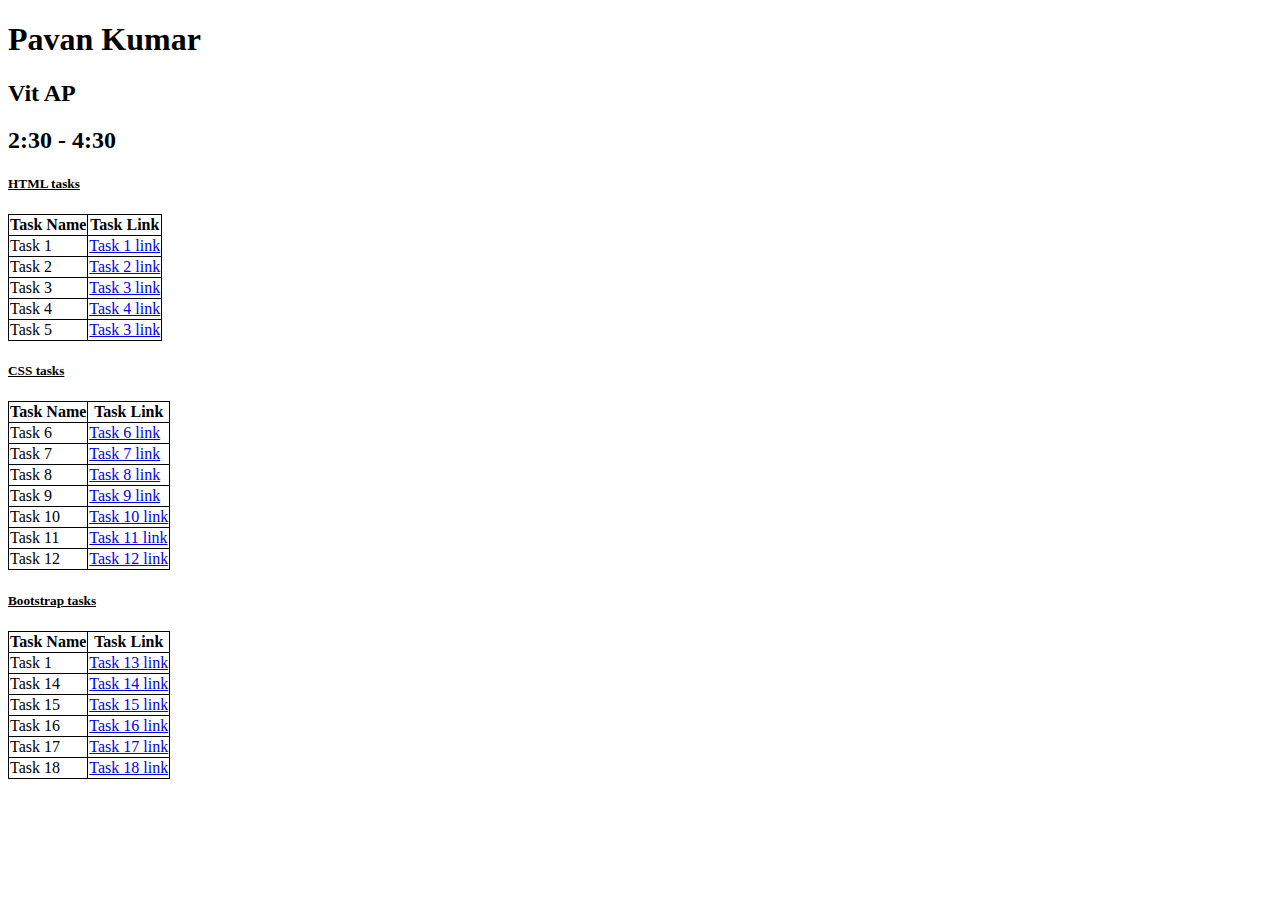
<file: index.html/index.html>
<!DOCTYPE html>
<html lang="en">
  <head>
    <meta charset="UTF-8" />
    <meta name="viewport" content="width=device-width, initial-scale=1.0" />
    <title>Pavan Kumar</title>
    <style>
      table,
      th,
      tr,
      td {
        border: 1px solid black;
        border-collapse: collapse;
      }
    </style>
  </head>
  <body>
    <h1>Pavan Kumar</h1>
    <h2>Vit AP</h2>
    <h2>2:30 - 4:30</h2>

    <h5><u>HTML tasks</u></h5>
    <table>
      <tr>
        <th>Task Name</th>
        <th>Task Link</th>
      </tr>
      <tr>
        <td>Task 1</td>
        <td>
          <a href="./HTML/task1.html">Task 1 link</a>
        </td>
      </tr>
      <tr>
        <td>Task 2</td>
        <td>
          <a href="./HTML/task2.html">Task 2 link</a>
        </td>
      </tr>
      <tr>
        <td>Task 3</td>
        <td>
          <a href="./HTML/task3.html">Task 3 link</a>
        </td>
      </tr>
      <tr>
        <td>Task 4</td>
        <td>
          <a href="./HTML/task4.html">Task 4 link</a>
        </td>
      </tr>
      <tr>
        <td>Task 5</td>
        <td>
          <a href="./HTML/task5.html">Task 3 link</a>
        </td>
      </tr>
    </table>

    <h5><u>CSS tasks</u></h5>
    <table>
      <tr>
        <th>Task Name</th>
        <th>Task Link</th>
      </tr>
      <tr>
        <td>Task 6</td>
        <td>
          <a href="./CSS/Task6.html">Task 6 link</a>
        </td>
      </tr>
      <tr>
        <td>Task 7</td>
        <td>
          <a href="./CSS/Task7.html">Task 7 link</a>
        </td>
      </tr>
      <tr>
        <td>Task 8</td>
        <td>
          <a href="./CSS/Task8.html">Task 8 link</a>
        </td>
      </tr>
      <tr>
        <td>Task 9</td>
        <td>
          <a href="./CSS/Task9.html">Task 9 link</a>
        </td>
      </tr>
      <tr>
        <td>Task 10</td>
        <td>
          <a href="./CSS/Task10.html">Task 10 link</a>
        </td>
      </tr>
      <tr>
        <td>Task 11</td>
        <td>
          <a href="./CSS/Task11.html">Task 11 link</a>
        </td>
      </tr>
      <tr>
        <td>Task 12</td>
        <td>
          <a href="./CSS/Task12.html">Task 12 link</a>
        </td>
      </tr>

    </table>

    <h5><u>Bootstrap tasks</u></h5>
    <table>
      <tr>
        <th>Task Name</th>
        <th>Task Link</th>
      </tr>
      <tr>
        <td>Task 1</td>
        <td>
          <a href="./Bootstrap/Task13.html">Task 13 link</a>
        </td>
      </tr>
      <tr>
        <td>Task 14</td>
        <td>
          <a href="./Bootstrap/Task14.html">Task 14 link</a>
        </td>
      </tr>
      <tr>
        <td>Task 15</td>
        <td>
          <a href="./Bootstrap/Task15.html">Task 15 link</a>
        </td>
      </tr>
      <tr>
        <td>Task 16</td>
        <td>
          <a href="./Bootstrap/Task16.html">Task 16 link</a>
        </td>
      </tr>
      <tr>
        <td>Task 17</td>
        <td>
          <a href="./Bootstrap/Task17.html">Task 17 link</a>
        </td>
      </tr>
      <tr>
        <td>Task 18</td>
        <td>
          <a href="./Bootstrap/Task18.html">Task 18 link</a>
        </td>
      </tr>
    </table>
  </body>
</html>
</file>
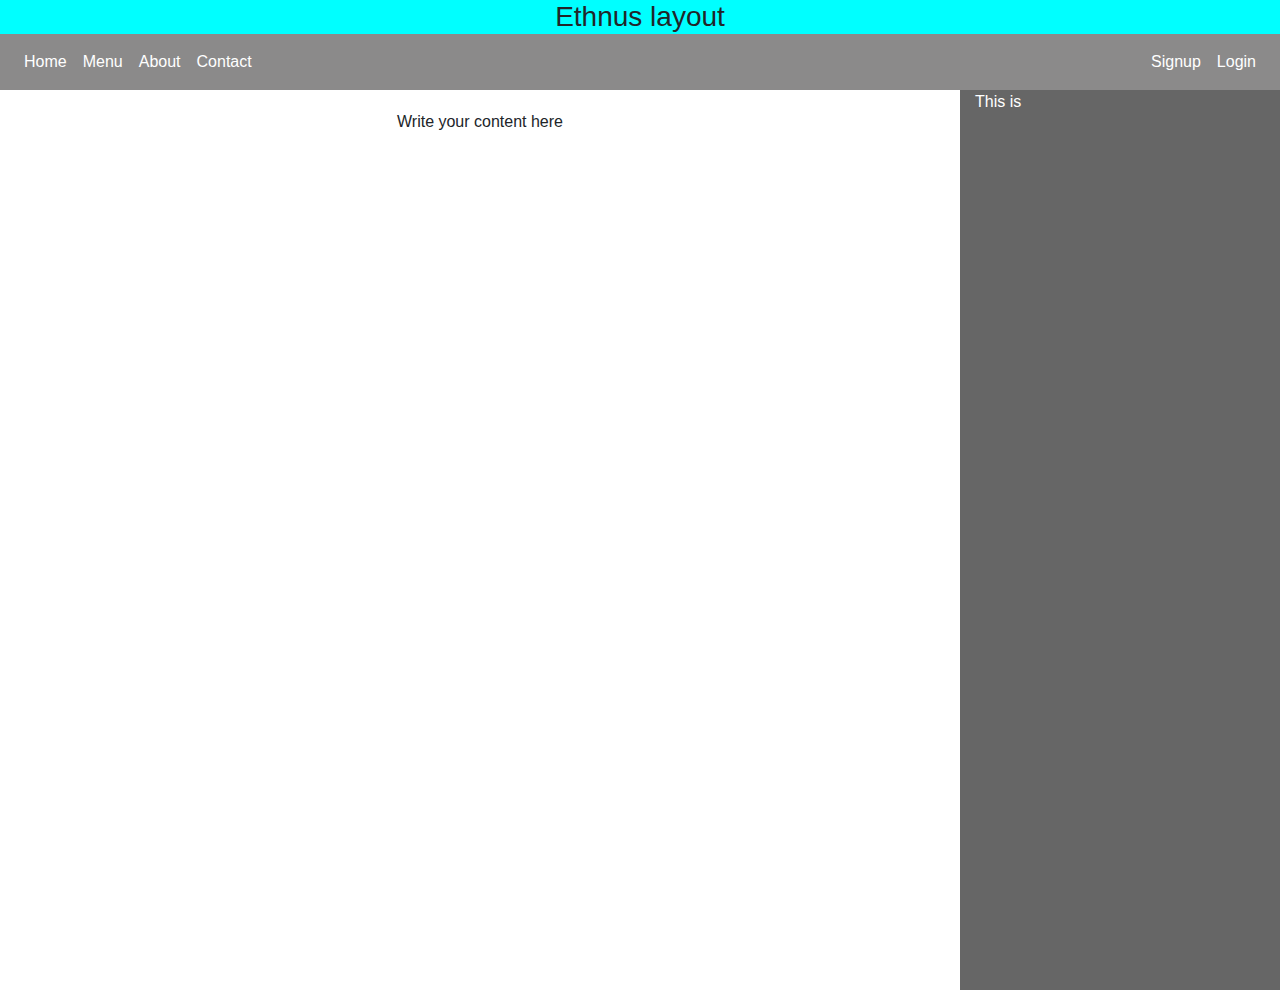
<file: index.html/bootstrap/task13.html>
<!DOCTYPE html>
<html lang="en">
  <head>
    <meta charset="UTF-8" />
    <meta name="viewport" content="width=device-width, initial-scale=1.0" />
    <title>Ethnus Layout</title>
    <link
      href="https://maxcdn.bootstrapcdn.com/bootstrap/4.5.2/css/bootstrap.min.css"
      rel="stylesheet"
    />
    <style>
      body {
        margin: 0;
        padding: 0;
      }
      .navbar-custom {
        background-color: #8b8a8a;
        color: white;
      }
      .navbar-custom .navbar-brand,
      .navbar-custom .navbar-nav .nav-link {
        color: white;
      }
      .main-content {
        padding: 20px;
      }
      .sidebar {
        background-color: #666666;
        color: white;
        height: 100vh;
      }
      .content {
        padding: 20px;
      }
      .header {
        background-color: aqua;
        width: 100%;
        margin-bottom: auto;
      }
    </style>
  </head>
  <body>
    <h3 class="header text-center header-expand-lg">Ethnus layout</h3>
    <nav class="navbar navbar-expand-lg navbar-custom">
      <div class="collapse navbar-collapse">
        <ul class="navbar-nav mr-auto">
          <li class="nav-item"><a class="nav-link" href="#">Home</a></li>
          <li class="nav-item"><a class="nav-link" href="#">Menu</a></li>
          <li class="nav-item"><a class="nav-link" href="#">About</a></li>
          <li class="nav-item"><a class="nav-link" href="#">Contact</a></li>
        </ul>
        <ul class="navbar-nav ml-auto">
          <li class="nav-item"><a class="nav-link" href="#">Signup</a></li>
          <li class="nav-item"><a class="nav-link" href="#">Login</a></li>
        </ul>
      </div>
    </nav>

    <div class="container-fluid">
      <div class="row">
        <div class="col-9 main-content text-center">
          <p>Write your content here</p>
        </div>
        <div class="col-3 sidebar">
          <p>This is</p>
        </div>
      </div>
    </div>

    <script src="https://ajax.googleapis.com/ajax/libs/jquery/3.5.1/jquery.min.js"></script>
    <script src="https://cdnjs.cloudflare.com/ajax/libs/popper.js/1.16.0/umd/popper.min.js"></script>
    <script src="https://maxcdn.bootstrapcdn.com/bootstrap/4.5.2/js/bootstrap.min.js"></script>
  </body>
</html>
</file>
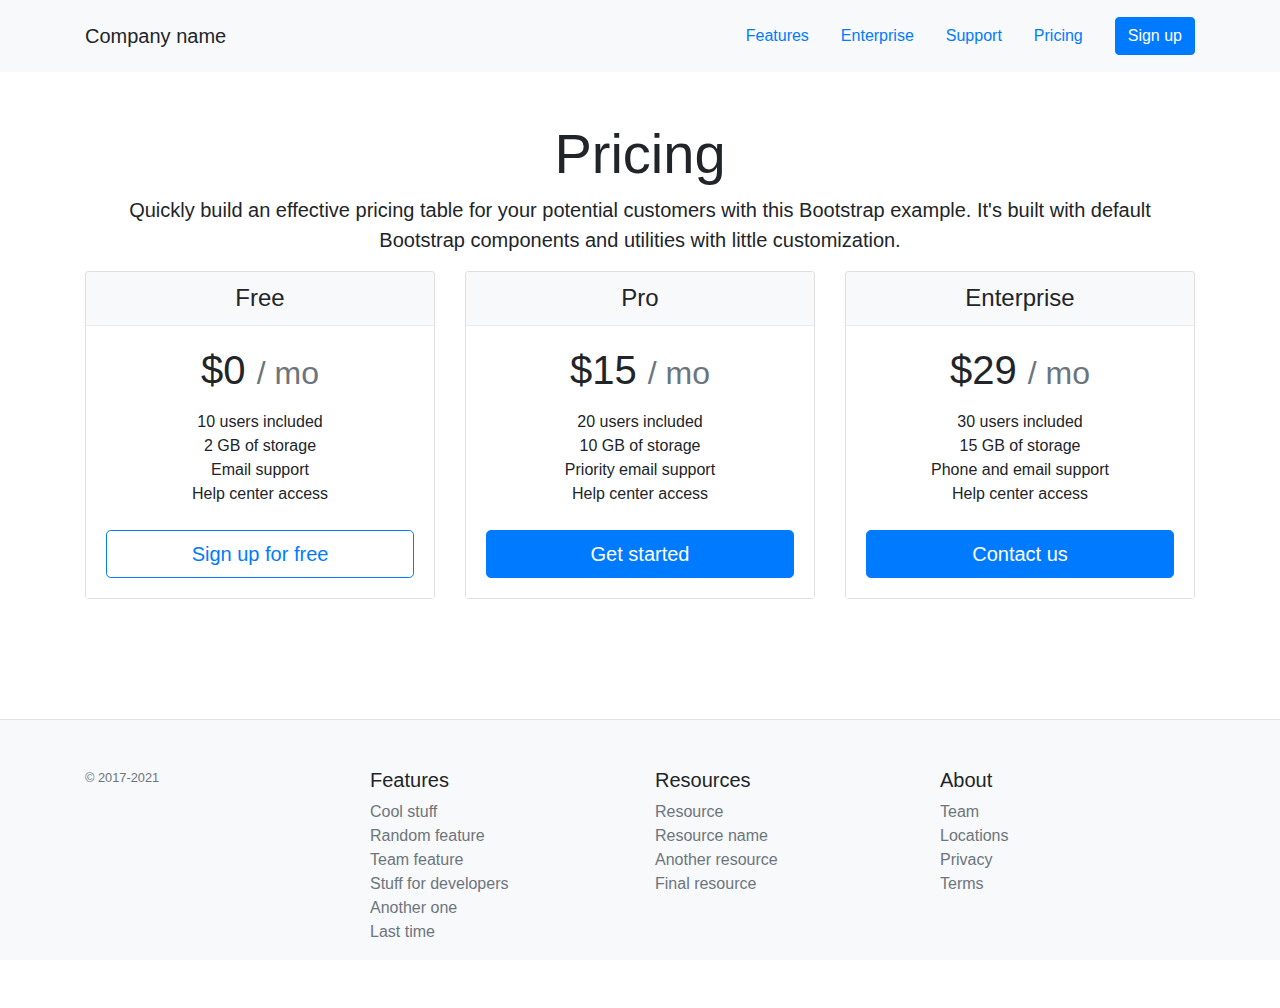
<file: index.html/bootstrap/task15.html>
<!DOCTYPE html>
<html lang="en">
  <head>
    <meta charset="UTF-8" />
    <meta name="viewport" content="width=device-width, initial-scale=1.0" />
    <title>Pricing Table</title>
    <link
      href="https://stackpath.bootstrapcdn.com/bootstrap/4.5.2/css/bootstrap.min.css"
      rel="stylesheet"
    />
    <style>
      body {
        font-family: Arial, sans-serif;
      }

      .card-header {
        background-color: #f8f9fa;
        border-bottom: 1px solid #e9ecef;
      }

      .card-body {
        background-color: #ffffff;
      }

      footer {
        background-color: #f8f9fa;
      }
    </style>
  </head>
  <body>
    <header class="bg-light py-3">
      <div class="container d-flex justify-content-between">
        <div class="navbar-brand">Company name</div>
        <nav class="d-flex align-items-center">
          <a class="nav-link" href="#">Features</a>
          <a class="nav-link" href="#">Enterprise</a>
          <a class="nav-link" href="#">Support</a>
          <a class="nav-link" href="#">Pricing</a>
          <a class="btn btn-primary ml-3" href="#">Sign up</a>
        </nav>
      </div>
    </header>
    <section class="text-center py-5">
      <div class="container">
        <h1 class="display-4">Pricing</h1>
        <p class="lead">
          Quickly build an effective pricing table for your potential customers
          with this Bootstrap example. It's built with default Bootstrap
          components and utilities with little customization.
        </p>
        <div class="row">
          <div class="col-md-4">
            <div class="card mb-4 box-shadow">
              <div class="card-header">
                <h4 class="my-0 font-weight-normal">Free</h4>
              </div>
              <div class="card-body">
                <h1 class="card-title pricing-card-title">
                  $0 <small class="text-muted">/ mo</small>
                </h1>
                <ul class="list-unstyled mt-3 mb-4">
                  <li>10 users included</li>
                  <li>2 GB of storage</li>
                  <li>Email support</li>
                  <li>Help center access</li>
                </ul>
                <button
                  type="button"
                  class="btn btn-lg btn-block btn-outline-primary"
                >
                  Sign up for free
                </button>
              </div>
            </div>
          </div>
          <div class="col-md-4">
            <div class="card mb-4 box-shadow">
              <div class="card-header">
                <h4 class="my-0 font-weight-normal">Pro</h4>
              </div>
              <div class="card-body">
                <h1 class="card-title pricing-card-title">
                  $15 <small class="text-muted">/ mo</small>
                </h1>
                <ul class="list-unstyled mt-3 mb-4">
                  <li>20 users included</li>
                  <li>10 GB of storage</li>
                  <li>Priority email support</li>
                  <li>Help center access</li>
                </ul>
                <button type="button" class="btn btn-lg btn-block btn-primary">
                  Get started
                </button>
              </div>
            </div>
          </div>
          <div class="col-md-4">
            <div class="card mb-4 box-shadow">
              <div class="card-header">
                <h4 class="my-0 font-weight-normal">Enterprise</h4>
              </div>
              <div class="card-body">
                <h1 class="card-title pricing-card-title">
                  $29 <small class="text-muted">/ mo</small>
                </h1>
                <ul class="list-unstyled mt-3 mb-4">
                  <li>30 users included</li>
                  <li>15 GB of storage</li>
                  <li>Phone and email support</li>
                  <li>Help center access</li>
                </ul>
                <button type="button" class="btn btn-lg btn-block btn-primary">
                  Contact us
                </button>
              </div>
            </div>
          </div>
        </div>
      </div>
    </section>
    <footer class="pt-4 my-md-5 pt-md-5 border-top">
      <div class="container">
        <div class="row">
          <div class="col-12 col-md">
            <small class="d-block mb-3 text-muted">&copy; 2017-2021</small>
          </div>
          <div class="col-6 col-md">
            <h5>Features</h5>
            <ul class="list-unstyled text-small">
              <li><a class="text-muted" href="#">Cool stuff</a></li>
              <li><a class="text-muted" href="#">Random feature</a></li>
              <li><a class="text-muted" href="#">Team feature</a></li>
              <li><a class="text-muted" href="#">Stuff for developers</a></li>
              <li><a class="text-muted" href="#">Another one</a></li>
              <li><a class="text-muted" href="#">Last time</a></li>
            </ul>
          </div>
          <div class="col-6 col-md">
            <h5>Resources</h5>
            <ul class="list-unstyled text-small">
              <li><a class="text-muted" href="#">Resource</a></li>
              <li><a class="text-muted" href="#">Resource name</a></li>
              <li><a class="text-muted" href="#">Another resource</a></li>
              <li><a class="text-muted" href="#">Final resource</a></li>
            </ul>
          </div>
          <div class="col-6 col-md">
            <h5>About</h5>
            <ul class="list-unstyled text-small">
              <li><a class="text-muted" href="#">Team</a></li>
              <li><a class="text-muted" href="#">Locations</a></li>
              <li><a class="text-muted" href="#">Privacy</a></li>
              <li><a class="text-muted" href="#">Terms</a></li>
            </ul>
          </div>
        </div>
      </div>
    </footer>
    <script src="https://code.jquery.com/jquery-3.5.1.slim.min.js"></script>
    <script src="https://cdn.jsdelivr.net/npm/@popperjs/core@2.9.2/dist/umd/popper.min.js"></script>
    <script src="https://stackpath.bootstrapcdn.com/bootstrap/4.5.2/js/bootstrap.min.js"></script>
  </body>
</html>
</file>
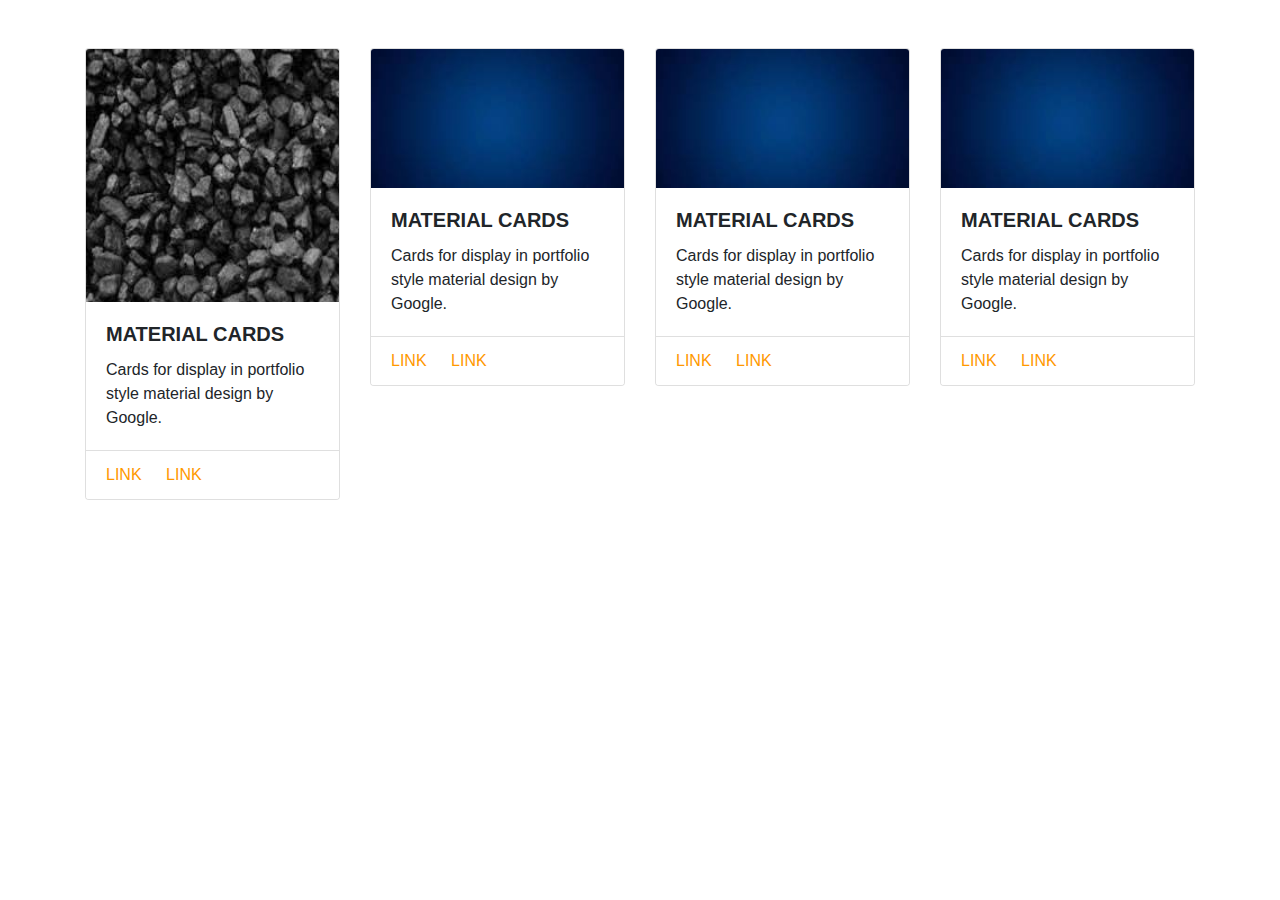
<file: index.html/bootstrap/task16.html>
<!DOCTYPE html>
<html lang="en">
  <head>
    <meta charset="UTF-8" />
    <meta name="viewport" content="width=device-width, initial-scale=1.0" />
    <title>Material Cards</title>
    <link
      href="https://stackpath.bootstrapcdn.com/bootstrap/4.5.2/css/bootstrap.min.css"
      rel="stylesheet"
    />
    <style>
      body {
        font-family: Arial, sans-serif;
      }

      .card-title {
        font-size: 1.25rem;
        font-weight: bold;
      }

      .card-footer {
        background-color: #ffffff;
      }

      .card-link {
        color: #ff9800;
      }
    </style>
  </head>
  <body>
    <div class="container py-5">
      <div class="row">
        <div class="col-md-3">
          <div class="card">
            <img class="card-img-top" src="coal.jpeg.jpg" alt="Card image cap" />
            <div class="card-body">
              <h5 class="card-title">MATERIAL CARDS</h5>
              <p class="card-text">
                Cards for display in portfolio style material design by Google.
              </p>
            </div>
            <div class="card-footer">
              <a href="#" class="card-link">LINK</a>
              <a href="#" class="card-link">LINK</a>
            </div>
          </div>
        </div>
        <div class="col-md-3">
          <div class="card">
            <img class="card-img-top" src="blue.jpeg.jpg" alt="Card image cap" />
            <div class="card-body">
              <h5 class="card-title">MATERIAL CARDS</h5>
              <p class="card-text">
                Cards for display in portfolio style material design by Google.
              </p>
            </div>
            <div class="card-footer">
              <a href="#" class="card-link">LINK</a>
              <a href="#" class="card-link">LINK</a>
            </div>
          </div>
        </div>
        <div class="col-md-3">
          <div class="card">
            <img class="card-img-top" src="blue.jpeg.jpg" alt="Card image cap" />
            <div class="card-body">
              <h5 class="card-title">MATERIAL CARDS</h5>
              <p class="card-text">
                Cards for display in portfolio style material design by Google.
              </p>
            </div>
            <div class="card-footer">
              <a href="#" class="card-link">LINK</a>
              <a href="#" class="card-link">LINK</a>
            </div>
          </div>
        </div>
        <div class="col-md-3">
          <div class="card">
            <img class="card-img-top" src="blue.jpeg.jpg" alt="Card image cap" />
            <div class="card-body">
              <h5 class="card-title">MATERIAL CARDS</h5>
              <p class="card-text">
                Cards for display in portfolio style material design by Google.
              </p>
            </div>
            <div class="card-footer">
              <a href="#" class="card-link">LINK</a>
              <a href="#" class="card-link">LINK</a>
            </div>
          </div>
        </div>
      </div>
    </div>

    <script src="https://code.jquery.com/jquery-3.5.1.slim.min.js"></script>
    <script src="https://cdn.jsdelivr.net/npm/@popperjs/core@2.9.2/dist/umd/popper.min.js"></script>
    <script src="https://stackpath.bootstrapcdn.com/bootstrap/4.5.2/js/bootstrap.min.js"></script>
  </body>
</html>
</file>
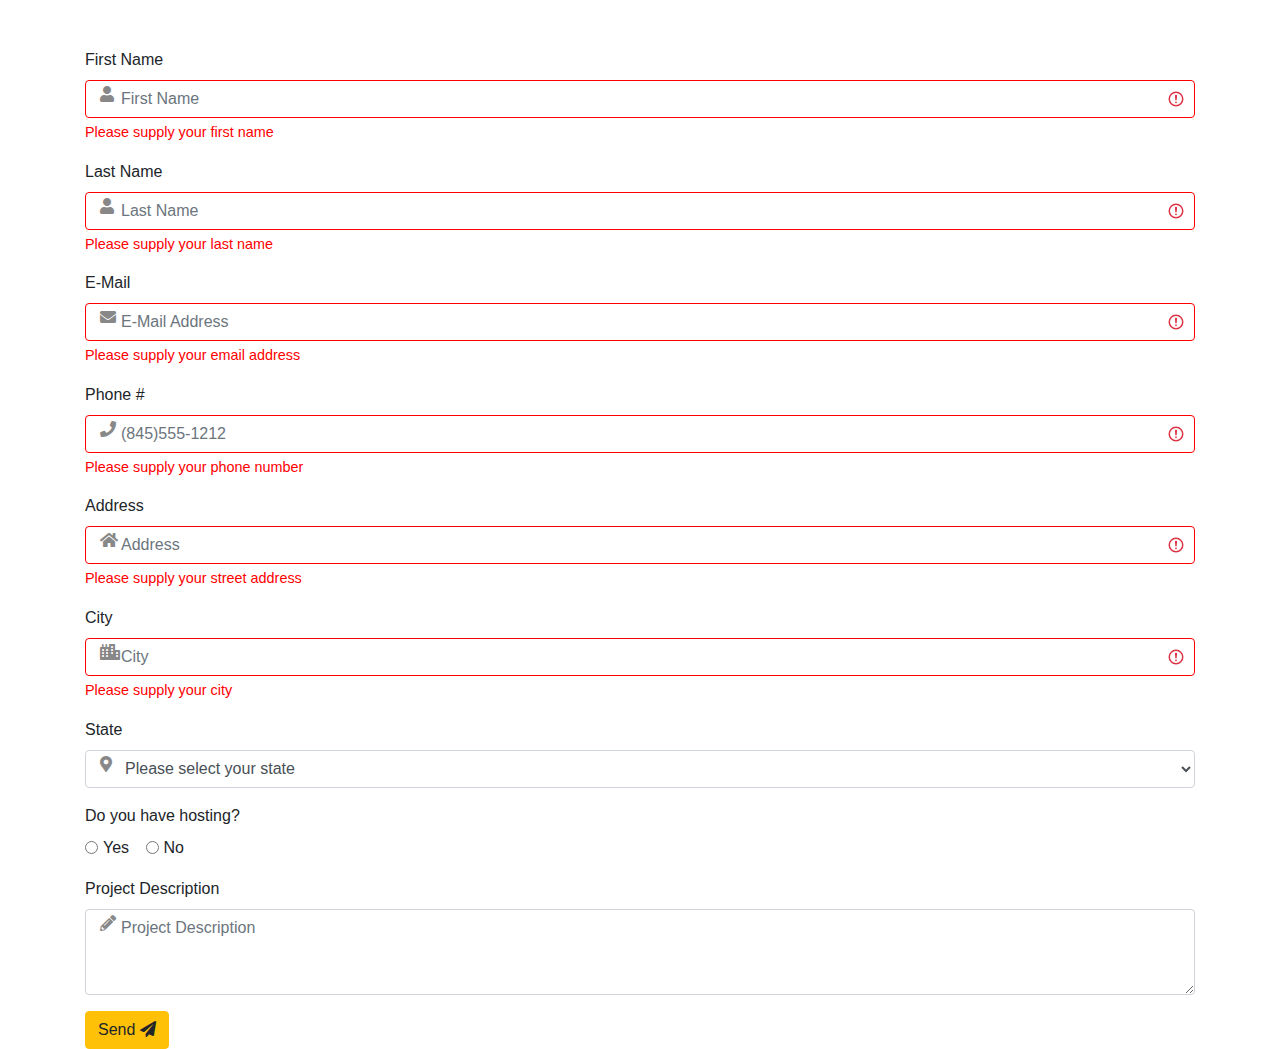
<file: index.html/bootstrap/task17.html>
<!DOCTYPE html>
<html lang="en">
  <head>
    <meta charset="UTF-8" />
    <meta name="viewport" content="width=device-width, initial-scale=1.0" />
    <title>Advanced Form Example</title>
    <link
      href="https://maxcdn.bootstrapcdn.com/bootstrap/4.5.2/css/bootstrap.min.css"
      rel="stylesheet"
    />
    <link
      href="https://cdnjs.cloudflare.com/ajax/libs/font-awesome/5.15.3/css/all.min.css"
      rel="stylesheet"
    />
    <style>
      .form-control.is-invalid {
        border-color: red;
      }
      .invalid-feedback {
        display: block;
        color: red;
        font-size: 0.9em;
      }
      .form-group i {
        position: absolute;
        top: 38px;
        left: 15px;
        color: #888;
      }
      .input-with-icon {
        position: relative;
      }
      .input-with-icon input,
      .input-with-icon select {
        padding-left: 35px;
      }
      .input-with-icon textarea {
        padding-left: 35px;
      }
    </style>
  </head>
  <body>
    <div class="container mt-5">
      <form>
        <div class="form-group input-with-icon">
          <label for="firstName">First Name</label>
          <i class="fas fa-user"></i>
          <input
            type="text"
            class="form-control is-invalid"
            id="firstName"
            placeholder="First Name"
          />
          <div class="invalid-feedback">Please supply your first name</div>
        </div>
        <div class="form-group input-with-icon">
          <label for="lastName">Last Name</label>
          <i class="fas fa-user"></i>
          <input
            type="text"
            class="form-control is-invalid"
            id="lastName"
            placeholder="Last Name"
          />
          <div class="invalid-feedback">Please supply your last name</div>
        </div>
        <div class="form-group input-with-icon">
          <label for="email">E-Mail</label>
          <i class="fas fa-envelope"></i>
          <input
            type="email"
            class="form-control is-invalid"
            id="email"
            placeholder="E-Mail Address"
          />
          <div class="invalid-feedback">Please supply your email address</div>
        </div>
        <div class="form-group input-with-icon">
          <label for="phone">Phone #</label>
          <i class="fas fa-phone"></i>
          <input
            type="text"
            class="form-control is-invalid"
            id="phone"
            placeholder="(845)555-1212"
          />
          <div class="invalid-feedback">Please supply your phone number</div>
        </div>
        <div class="form-group input-with-icon">
          <label for="address">Address</label>
          <i class="fas fa-home"></i>
          <input
            type="text"
            class="form-control is-invalid"
            id="address"
            placeholder="Address"
          />
          <div class="invalid-feedback">Please supply your street address</div>
        </div>
        <div class="form-group input-with-icon">
          <label for="city">City</label>
          <i class="fas fa-city"></i>
          <input
            type="text"
            class="form-control is-invalid"
            id="city"
            placeholder="City"
          />
          <div class="invalid-feedback">Please supply your city</div>
        </div>
        <div class="form-group input-with-icon">
          <label for="state">State</label>
          <i class="fas fa-map-marker-alt"></i>
          <select class="form-control" id="state">
            <option>Please select your state</option>
            <option value="NY">New York</option>
            <option value="CA">California</option>
            <!-- Add more states as needed -->
          </select>
        </div>
        <div class="form-group">
          <label>Do you have hosting?</label>
          <div>
            <div class="form-check form-check-inline">
              <input
                class="form-check-input"
                type="radio"
                name="hosting"
                id="hostingYes"
                value="yes"
              />
              <label class="form-check-label" for="hostingYes">Yes</label>
            </div>
            <div class="form-check form-check-inline">
              <input
                class="form-check-input"
                type="radio"
                name="hosting"
                id="hostingNo"
                value="no"
              />
              <label class="form-check-label" for="hostingNo">No</label>
            </div>
          </div>
        </div>
        <div class="form-group input-with-icon">
          <label for="projectDescription">Project Description</label>
          <i class="fas fa-pencil-alt"></i>
          <textarea
            class="form-control"
            id="projectDescription"
            rows="3"
            placeholder="Project Description"
          ></textarea>
        </div>
        <button type="submit" class="btn btn-warning">
          Send <i class="fas fa-paper-plane"></i>
        </button>
      </form>
    </div>

    <script src="https://ajax.googleapis.com/ajax/libs/jquery/3.5.1/jquery.min.js"></script>
    <script src="https://cdnjs.cloudflare.com/ajax/libs/popper.js/1.16.0/umd/popper.min.js"></script>
    <script src="https://maxcdn.bootstrapcdn.com/bootstrap/4.5.2/js/bootstrap.min.js"></script>
  </body>
</html>
</file>
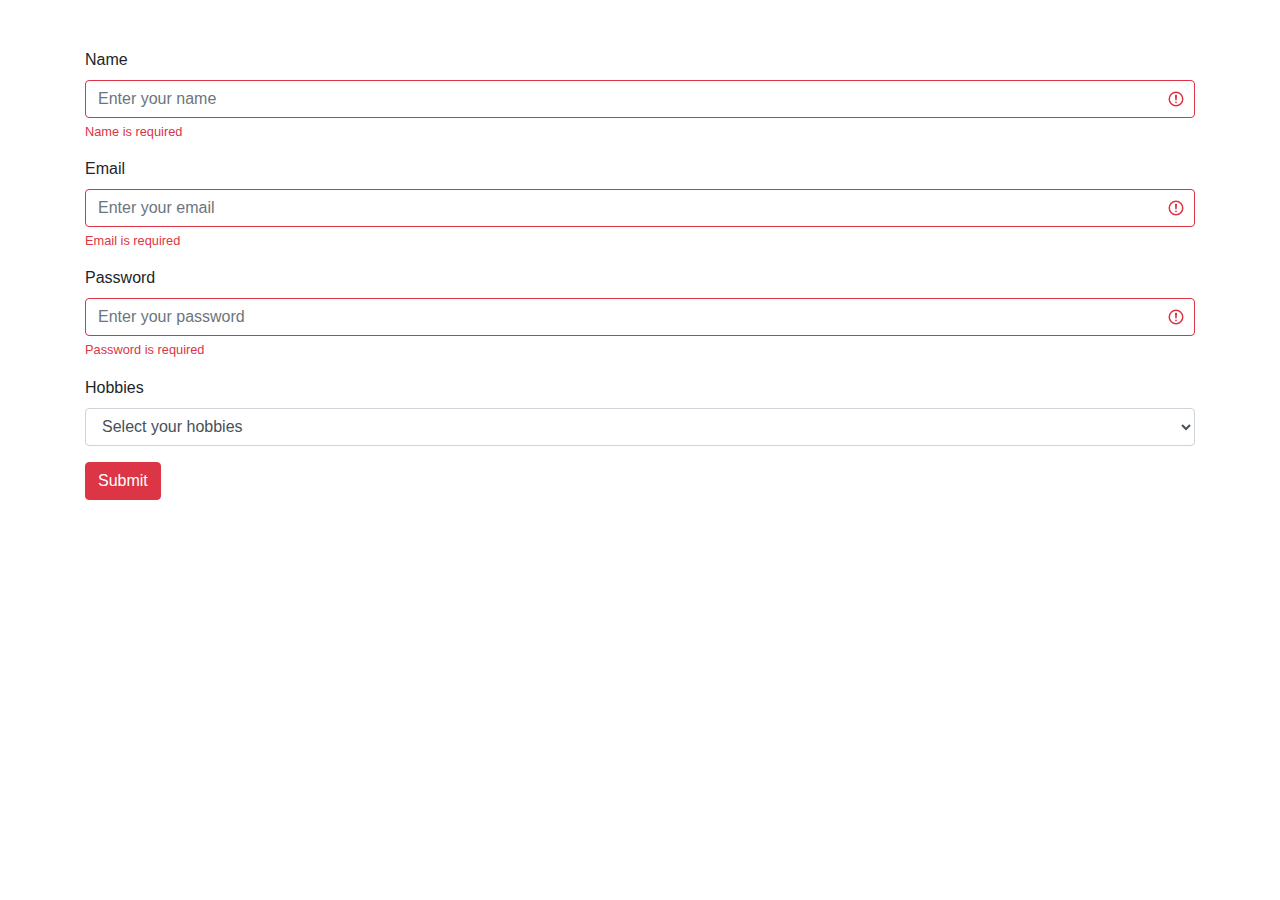
<file: index.html/bootstrap/task18.html>
<html lang="en">
  <head>
    <meta charset="UTF-8" />
    <meta name="viewport" content="width=device-width, initial-scale=1.0" />
    <title>Form Example</title>
    <link
      href="https://maxcdn.bootstrapcdn.com/bootstrap/4.5.2/css/bootstrap.min.css"
      rel="stylesheet"
    />
    <style>
      .error-message {
        color: red;
        font-size: 0.9em;
      }
    </style>
  </head>
  <body>
    <div class="container mt-5">
      <form>
        <div class="form-group">
          <label for="name">Name</label>
          <input
            type="text"
            class="form-control is-invalid"
            id="name"
            placeholder="Enter your name"
          />
          <div class="invalid-feedback">Name is required</div>
        </div>
        <div class="form-group">
          <label for="email">Email</label>
          <input
            type="email"
            class="form-control is-invalid"
            id="email"
            placeholder="Enter your email"
          />
          <div class="invalid-feedback">Email is required</div>
        </div>
        <div class="form-group">
          <label for="password">Password</label>
          <input
            type="password"
            class="form-control is-invalid"
            id="password"
            placeholder="Enter your password"
          />
          <div class="invalid-feedback">Password is required</div>
        </div>
        <div class="form-group">
          <label for="hobbies">Hobbies</label>
          <select class="form-control" id="hobbies">
            <option value="">Select your hobbies</option>
            <option value="reading">Reading</option>
            <option value="traveling">Traveling</option>
            <option value="cooking">Cooking</option>
          </select>
        </div>
        <button type="submit" class="btn btn-danger">Submit</button>
      </form>
    </div>

    <script src="https://ajax.googleapis.com/ajax/libs/jquery/3.5.1/jquery.min.js"></script>
    <script src="https://cdnjs.cloudflare.com/ajax/libs/popper.js/1.16.0/umd/popper.min.js"></script>
    <script src="https://maxcdn.bootstrapcdn.com/bootstrap/4.5.2/js/bootstrap.min.js"></script>
  </body>
</html>
</file>
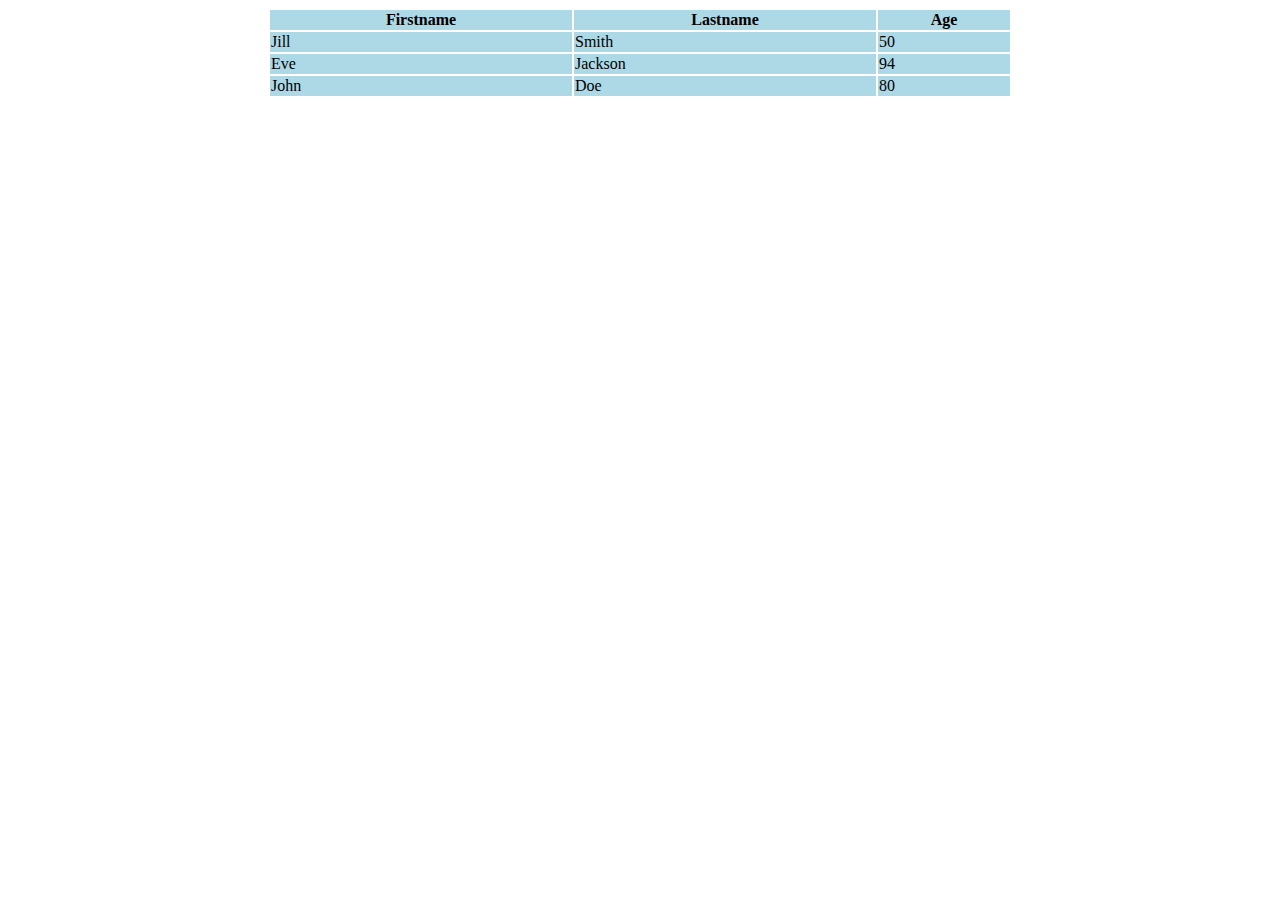
<file: index.html/html/task1.html>
<!DOCTYPE html>
<html lang="en">
<head>
    <meta charset="UTF-8">
    <meta name="viewport" content="width=device-width, initial-scale=1.0">
    <title>HTML - Task1</title>
</head>
<body>
    <center>
        <table border="1" cellpadding="1" cellspacing="0" bordercolor="white" bgcolor="lightblue" >
            <tr>
                <th height="10" width="300">Firstname</th>
                <th height="10" width="300">Lastname</th>
                <th height="10" width="130">Age</th>
            </tr>
            <tr>
                <td>Jill</td>
                <td>Smith</td>
                <td>50</td>
            </tr>
            <tr>
                <td>Eve</td>
                <td>Jackson</td>
                <td>94</td>
            </tr>
            <tr>
                <td>John</td>
                <td>Doe</td>
                <td>80</td>
            </tr>
        </table>
    </center>
</body>
</html>
</file>
